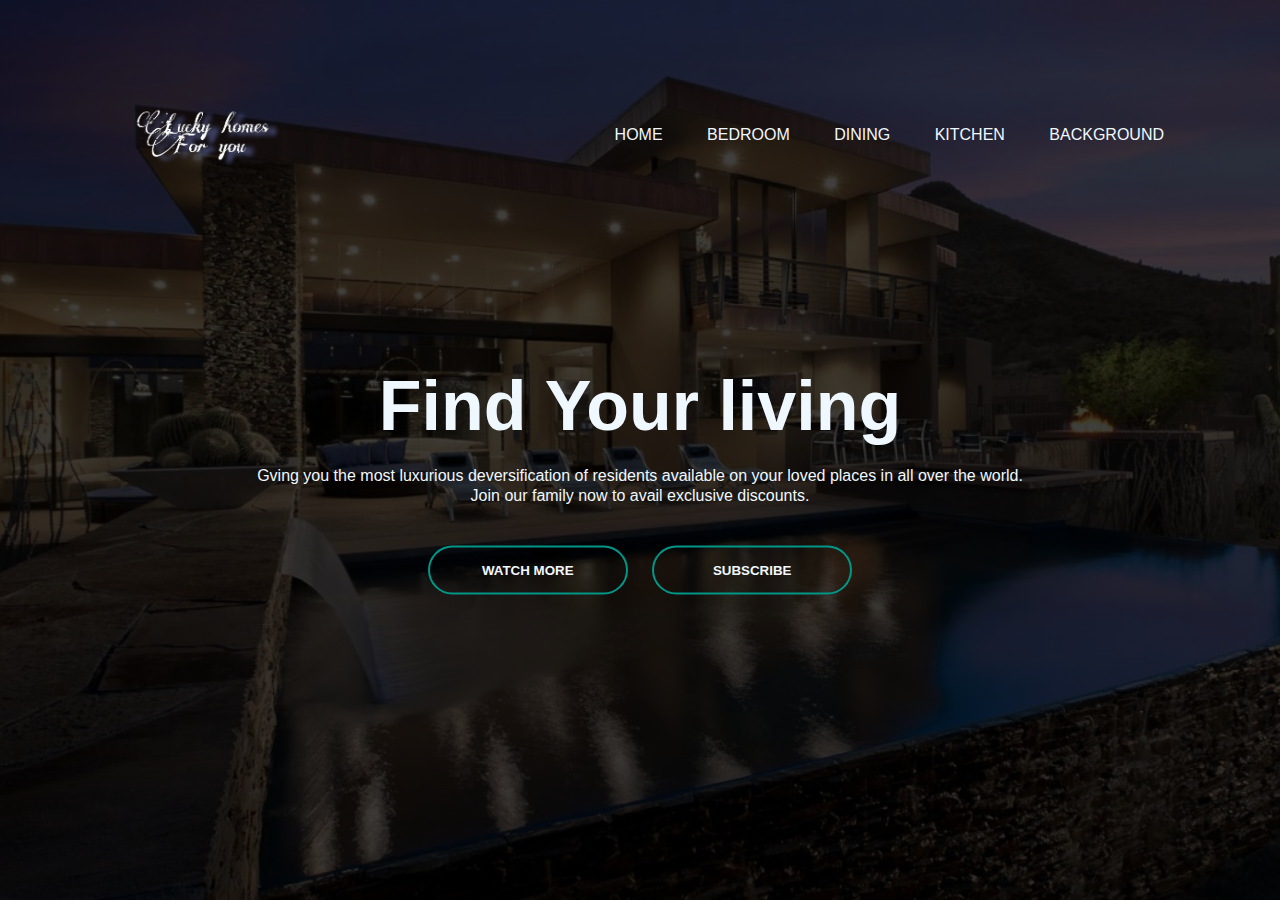
<file: index.html>
<html>
    <head>
        <title>this is my website</title>
        <link rel="stylesheet" href="style.css">
    </head>
<body>
   
    <div class="banner">
    <div class= " navbar">
        <img src="logo.png" class="logo">
        <ul> 
            <li><a href="#">Home</a></li>
            <li><a href="#">Bedroom</a></li>
            <li><a href="#">Dining</a></li>
            <li><a href="#">Kitchen</a></li>
            <li><a href="#">background</a></li>
        </ul>
            </div>
      <div class="content">
          <h1>Find Your living </h1>
          <p>Gving you the most luxurious deversification of residents available on your loved places in all over the world.<br>Join our family now to avail exclusive discounts.</p>
        
          <div>
              <a href="Homes.html"> <button type="button"><span></span>WATCH MORE</button></a>
              <button type="button"><span></span>SUBSCRIBE</button>
          </div>
        </div>
    


</body>
    </html>
</file>
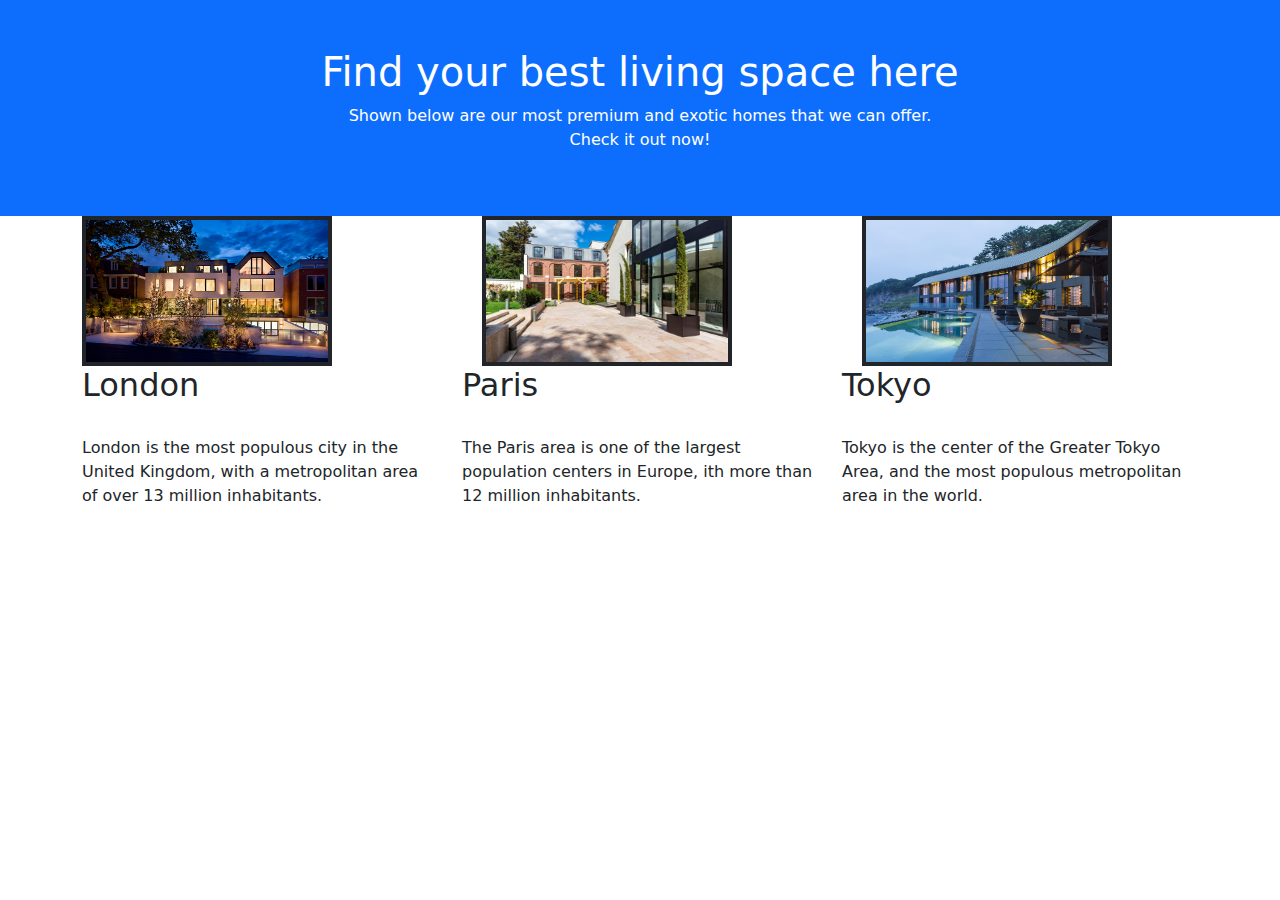
<file: Homes.html>
<html lang="en">
<head>
  <title>home site</title>
  <meta charset="utf-8">
  <meta name="view homes" content="width=device-width">
  <link href="https://cdn.jsdelivr.net/npm/bootstrap@5.1.1/dist/css/bootstrap.min.css" rel="stylesheet">
 
    <script src="https://cdn.jsdelivr.net/npm/bootstrap@5.1.3/dist/js/bootstrap.bundle.min.js" integrity="sha384-ka7Sk0Gln4gmtz2MlQnikT1wXgYsOg+OMhuP+IlRH9sENBO0LRn5q+8nbTov4+1p" crossorigin="anonymous"></script>
</head>
<body>

<div class="bg-primary text-white p-5 text-center">
  <h1>Find your best living space here</h1>
  <p>Shown below are our most premium and exotic homes that we can offer.<br>Check it out now!</p> 
</div>
  
<div class="container">
  <div class="row">
    <div class="col-sm-4">
<img src="london.jpg" width="250px" height="150px" border= 4px  >     
 <h2>London</h2>
      <p>London is the most populous city in the United Kingdom,
      with a metropolitan area of over 13 million inhabitants.</p>
    </div>
    <div class="col-sm-4">
      <img src="paris.jpg" width="250px" height="150px" border= 4px > 
        <h2>Paris</h2>
      <p>The Paris area is one of the largest population centers in Europe,
      ith more than 12 million inhabitants.</p>
    </div>
    <div class="col-sm-4">
      <img src="tokyo.jpg" width="250px" height="150px" border= 4px > 
        <h2>Tokyo</h2>
      <p>Tokyo is the center of the Greater Tokyo Area,
      and the most populous metropolitan area in the world.</p>
    </div>
  </div>
</div>

</body>
</html>
</file>
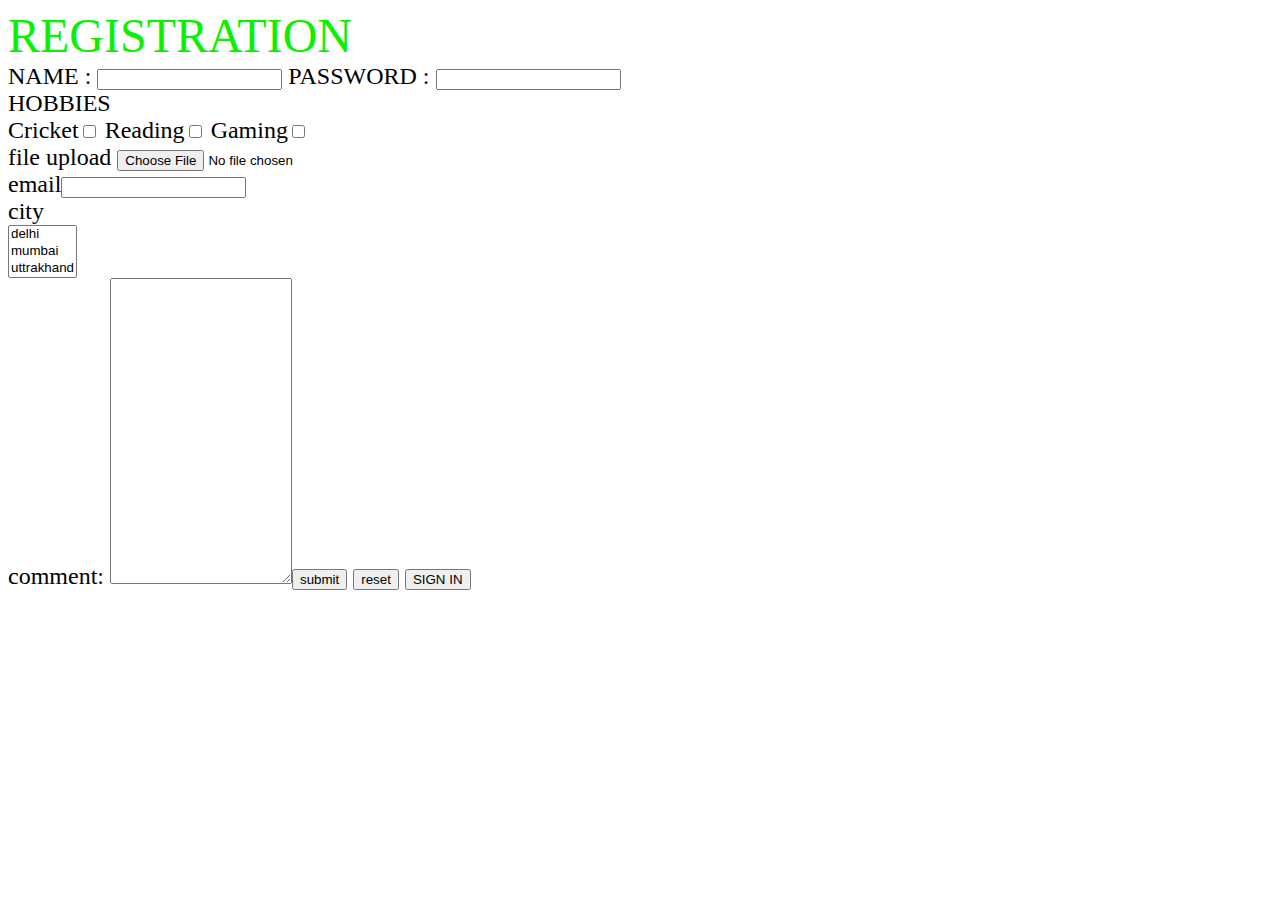
<file: web tech practicals/FORM.html>
<html>
<head><font size=10 align=center color=saffron>REGISTRATION</font></head></br>
<title>REGISTRATION</title>

<body >

<font size=5 align=center color=black>

<form method= post>
         NAME : <input type = text maxlength=10> 

	PASSWORD :  <input type =password maxlength=8>
	



</br>HOBBIES</br>
Cricket<input type=checkbox name =c ,checked>
Reading<input type=checkbox name =c ,checked>
Gaming<input type=checkbox name =c ,checked>

<form method=post>
<br>

file upload <input type=file><br>
email<input type=email><br>
city<br>

<select name=1 size=3>
<option>delhi</option>
<option>mumbai</option>
<option>uttrakhand</option>
</select>
<br>
comment:

<textarea rows =20 cols=20>
</textarea><input type =submit name=sub value="submit">
<input type=reset name=res value="reset">

<a href="C:/Users/bluck/Desktop/next%20page.html">
<button> SIGN IN</button></a>
</font>

</form>
</body></html>
</file>
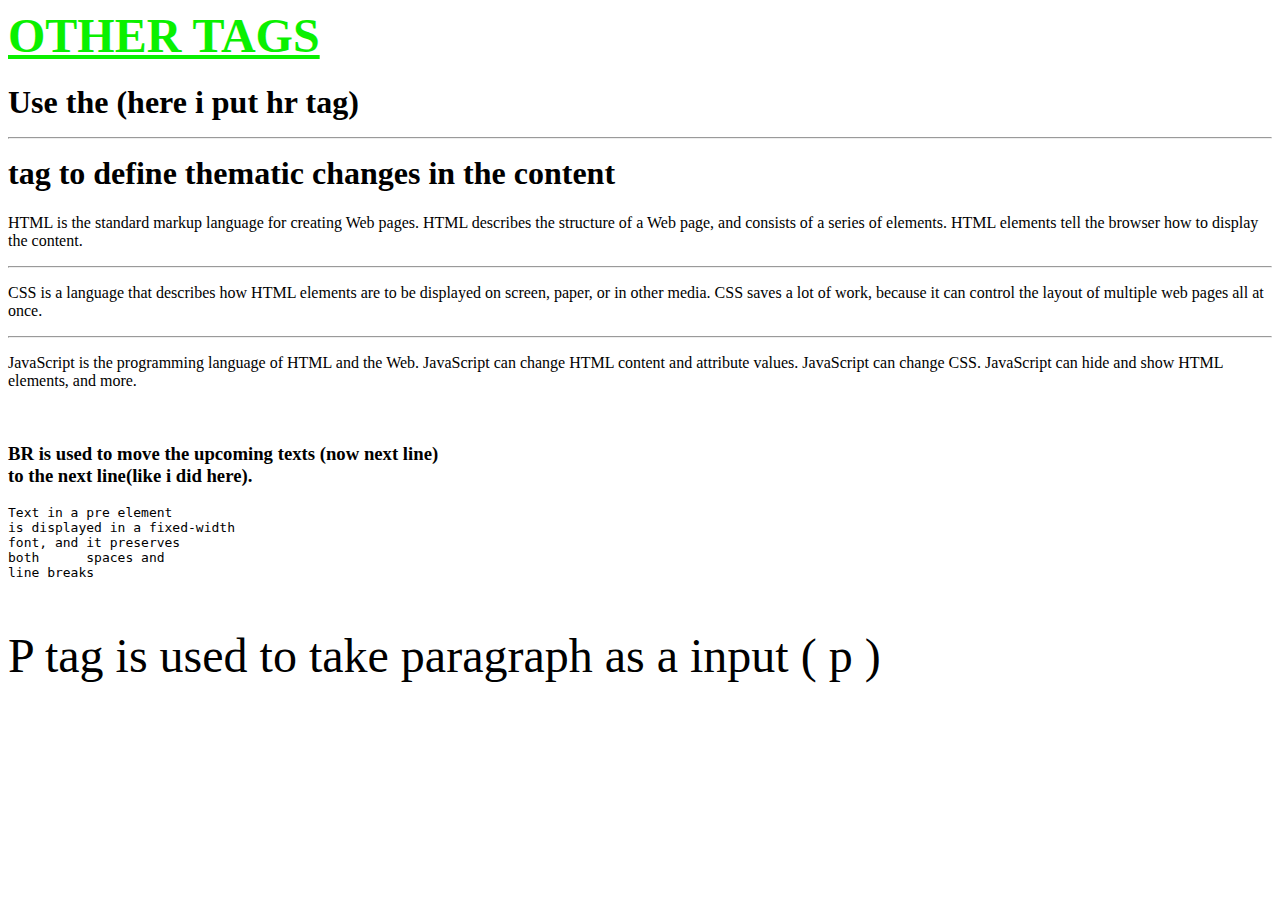
<file: web tech practicals/othertags.html>
<html>
<head><font size=15 face="Informal Roman" color=saffron><u><b>OTHER TAGS</b></u></font></head>
<title>HR,BR,PRE,p tags</title>
<body background="C:\Users\bluck\Desktop\MOV03217\04-01-2022 23_59_16.png">


<h1>Use the (here i put hr tag)<hr> tag to define thematic changes in the content</h1>

<p>HTML is the standard markup language for creating Web pages. HTML describes the structure of a Web page, and consists of a series of elements. HTML elements tell the browser how to display the content.</p>

<hr>

<p>CSS is a language that describes how HTML elements are to be displayed on screen, paper, or in other media. CSS saves a lot of work, because it can control the layout of multiple web pages all at once.</p>

<hr>

<p>JavaScript is the programming language of HTML and the Web. JavaScript can change HTML content and attribute values. JavaScript can change CSS. JavaScript can hide and show HTML elements, and more.</p>

<br>

<h3>BR is used to move the upcoming texts (now next line)<br>to the next line(like i did here).</h3>

<pre>
Text in a pre element
is displayed in a fixed-width
font, and it preserves
both      spaces and
line breaks
</pre>

<font size=9><p>P tag is used to take paragraph as a input ( p ) </p></font>

</body>
</html>
</file>
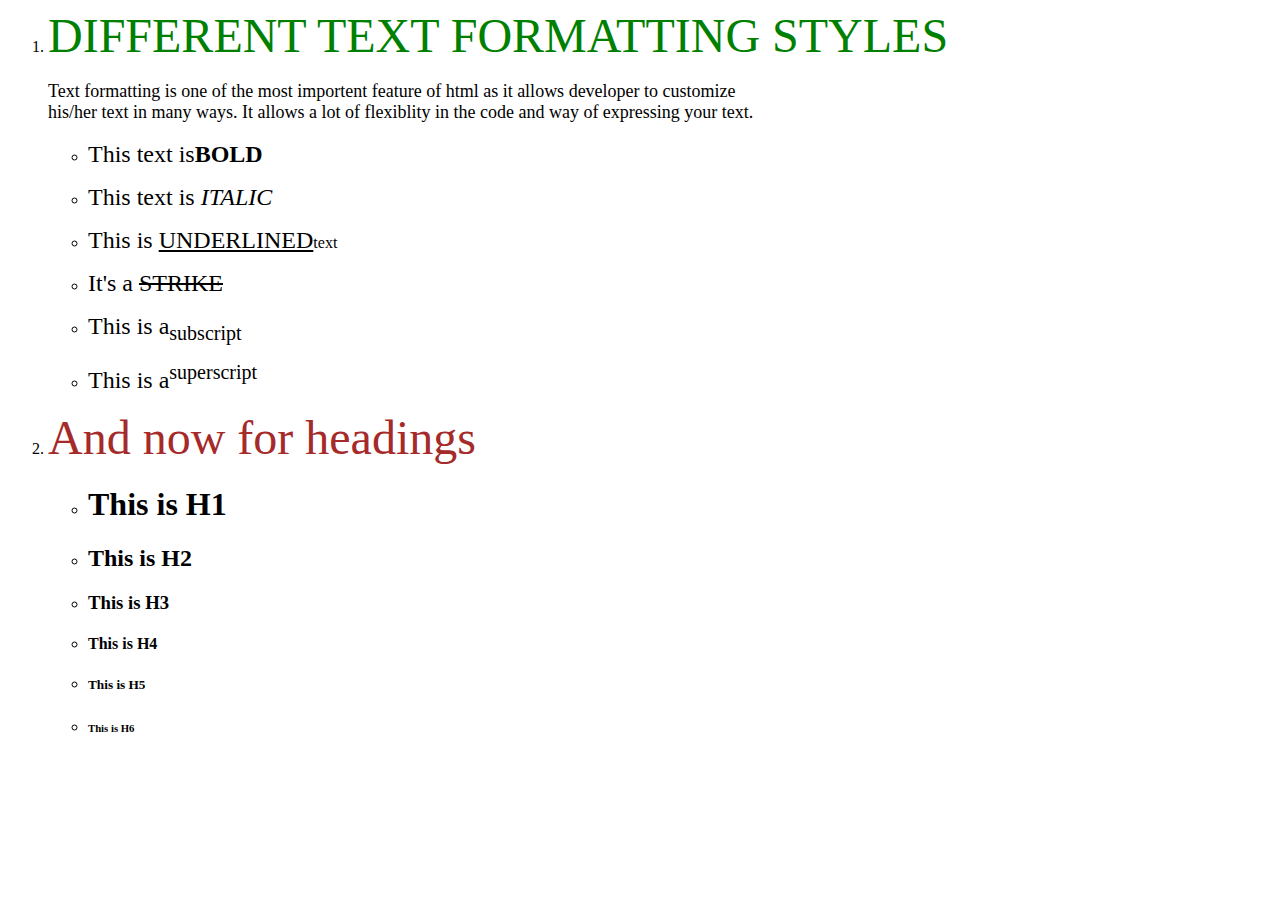
<file: web tech practicals/text formatting.html>
<html>
<head>
<title>HTML text formatting</title>
</head>
<body background="C:\Users\bluck\Desktop\MOV03217\06-01-2022 11_38_47.png">
<ol>
<font size=8 color=green face="Georgia"><li>DIFFERENT TEXT FORMATTING STYLES</font></li>

<font size=4><p>Text formatting is one of the most importent feature of html as it allows  developer to customize<br>
his/her text in many ways. It allows a lot of flexiblity in the  code and way of expressing your text.</p></font>
<ul>
<li ><p><font size=5>This text is<b>BOLD</font></b></p>
</li>

<li ><p><font size=5>This text is <i>ITALIC</font></i></p>
</li>

<li ><p><font size=5>This is <u>UNDERLINED</font></u>text</p>
</li>

<li ><p><font size=5>It's a <strike>STRIKE</font></strike></p>
</li>

<li ><p><font size=5>This is a<sub>subscript</font></sub></p>
</li>

<li ><p><font size=5>This is a<sup>superscript</font></sup></p>
</li></ul>


<li><font size=8 color=brown face="Georgia">And now for headings</font>
<ul type="*">
<li>    <h1>This is H1</h1></li>
<li>    <h2>This is H2</h2></li>
<li>    <h3>This is H3</h3></li>
<li>    <h4>This is H4</h4></li>
<li>    <h5>This is H5</h5></li>
<li>    <h6>This is H6</h6></li>

</ul></ol>

</body>
</html>
</file>
<file: style.css>
*{
    margin: 0;
    padding: 0;
    font-family: sans-serif;
}
.banner{
    width: 100%;
    height: 100%;
    background-image: linear-gradient(rgba(0,0,0,0.75),rgba(0,0,0,0.75)),url(background.jpg);
    background-size: cover;
    background-position:center;
}
    .navbar
{
    width: 85%;
    margin: auto;
    padding: 35px 0;;
    display: flex;
    align-items: center;
    justify-content: space-between;
        
    }
.logo{
    width: 200px;
    cursor: pointer;
    
}
.navbar ul li{
    list-style: none;
    display: inline;
    margin: 0 20px;
    position: relative;
}
.navbar ul li a{
    text-decoration: none;
    color: aliceblue;
    text-transform: uppercase;
     
    
}
.navbar ul li::after{
    content: '';
    height:3px;
    width: 0;
    background: #009688;
    position: absolute;
    left: 0;
    bottom: -10;
    transition: 0.5s;
}
.navbar ul li:hover::after{
    width: 100%;
    
}
.content{
    width: 100%;
    position: absolute;
    top: 50%;
    transform: translateY(-50%);
    text-align: center;
    color: aliceblue;  
}
.content h1{
    font-size: 70px;
    margin-top: 80px;
}
.content p{
    margin: 20px auto;
    font-weight: 100;
    line-height: 20px;
}
button{
    width: 200px;
    padding: 15px 0;
    text-align: center;
    margin: 20px 10px;
    border-radius: 40px;
    font-weight: bold;
    border: 2px solid #009688;
    background: transparent;
    color: aliceblue;
    cursor: pointer;
    position: relative;
    overflow: hidden;
}
span{
    background: #009688;
    height: 100%;
    width: 0%;
    border-radius: 25px;
    position: absolute;
    left: 0;
    bottom: 0;
    z-index: -1;
    transition: 0.5s ;
    
}
button:hover span{
    width: 100%;
}
button:hover {
    border: none;
    
    

}
}
</file>
